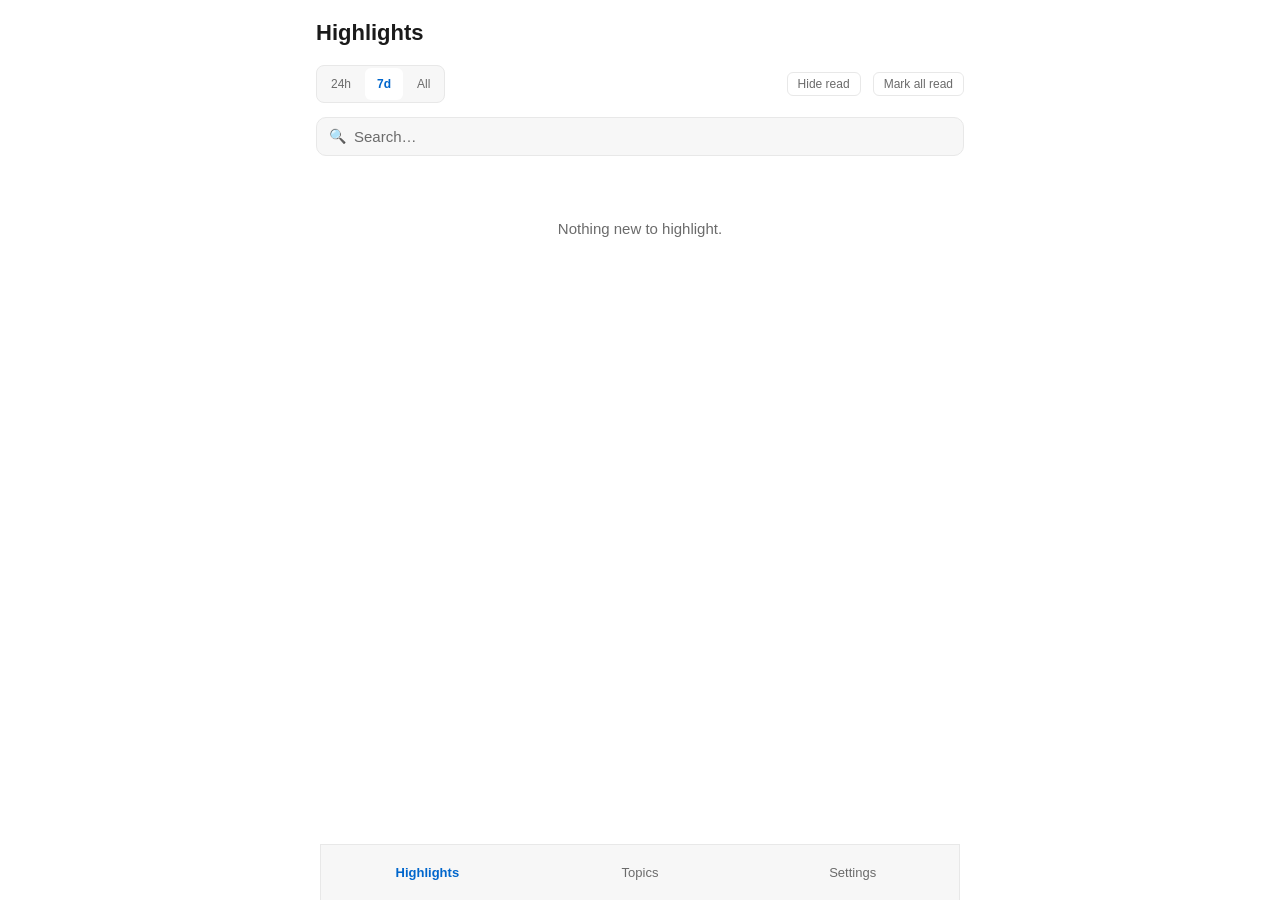
<file: index.html>
<!DOCTYPE html>
<html lang="en">
<head>
  <meta charset="UTF-8">
  <meta name="viewport" content="width=device-width, initial-scale=1.0">
  <meta name="theme-color" content="#ffffff" media="(prefers-color-scheme: light)">
  <meta name="theme-color" content="#111111" media="(prefers-color-scheme: dark)">
  <meta name="apple-mobile-web-app-capable" content="yes">
  <link rel="icon" href="data:image/svg+xml,<svg xmlns='http://www.w3.org/2000/svg' viewBox='0 0 100 100'><text y='.9em' font-size='90'>📡</text></svg>">
  <title>Topic Tracker</title>
  <link rel="stylesheet" href="style.css">
</head>
<body>
  <div id="app">
    <main id="screens">
      <section id="screen-highlights" class="screen" data-tab="highlights"></section>
      <section id="screen-topics" class="screen" data-tab="topics"></section>
      <section id="screen-settings" class="screen" data-tab="settings"></section>
    </main>

    <nav id="tab-bar">
      <button class="tab-btn active" data-tab="highlights">Highlights</button>
      <button class="tab-btn" data-tab="topics">Topics</button>
      <button class="tab-btn" data-tab="settings">Settings</button>
    </nav>

    <div id="detail-sheet" class="detail-sheet hidden" role="dialog" aria-modal="true">
      <div id="detail-backdrop" class="detail-backdrop"></div>
      <div id="detail-panel" class="detail-panel">
        <button id="detail-close" class="detail-close" aria-label="Close">&times;</button>
        <div id="detail-content"></div>
      </div>
    </div>
  </div>

  <script type="module" src="app.js"></script>
</body>
</html>
</file>
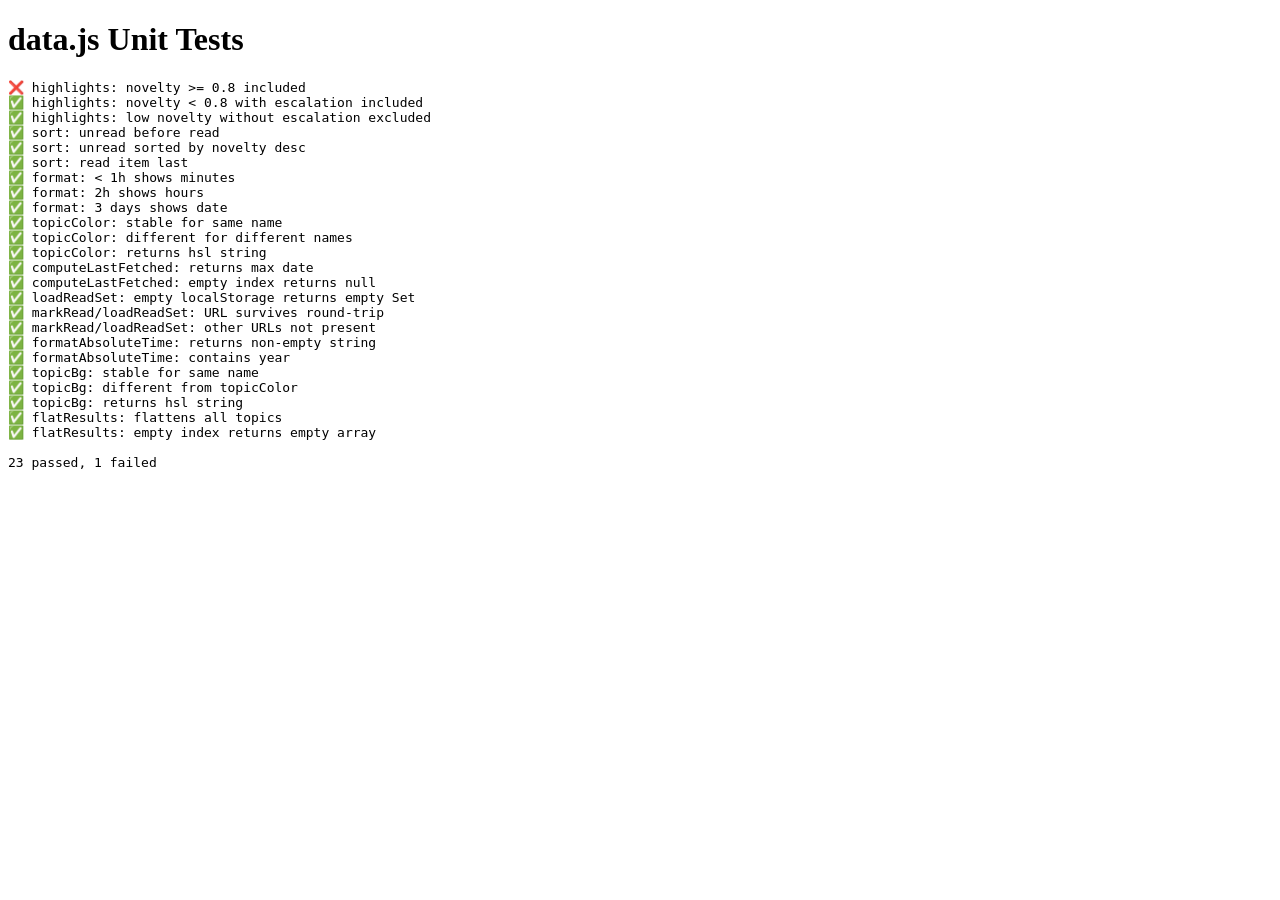
<file: test.html>
<!DOCTYPE html>
<html lang="en">
<head><meta charset="UTF-8"><title>data.js Tests</title></head>
<body>
<h1>data.js Unit Tests</h1>
<pre id="output"></pre>
<script type="module">
const out = document.getElementById('output');
let pass = 0, fail = 0;

function assert(label, condition) {
  if (condition) {
    out.textContent += `✅ ${label}\n`;
    pass++;
  } else {
    out.textContent += `❌ ${label}\n`;
    fail++;
  }
}

function assertEqual(label, actual, expected) {
  const ok = JSON.stringify(actual) === JSON.stringify(expected);
  if (!ok) out.textContent += `   got: ${JSON.stringify(actual)}\n   exp: ${JSON.stringify(expected)}\n`;
  assert(label, ok);
}

// -- Import functions under test --
import {
  computeHighlights,
  sortResults,
  formatRelativeTime,
  formatAbsoluteTime,
  topicColor,
  topicBg,
  computeLastFetched,
  loadReadSet,
  markRead,
  flatResults,
} from './data.js';

// ---- computeHighlights ----
{
  const results = [
    { novelty_score: 0.9, escalation_trigger: null },
    { novelty_score: 0.75, escalation_trigger: null },
    { novelty_score: 0.5, escalation_trigger: 'drop_confirmed' },
    { novelty_score: 0.85, escalation_trigger: null },
  ];
  const h = computeHighlights(results);
  assert('highlights: novelty >= 0.8 included', h.length === 3);
  assert('highlights: novelty < 0.8 with escalation included', h.some(r => r.escalation_trigger));
  assert('highlights: low novelty without escalation excluded', !h.some(r => r.novelty_score === 0.75));
}

// ---- sortResults ----
{
  const readSet = new Set(['https://b.com']);
  const results = [
    { url: 'https://a.com', novelty_score: 0.9 },
    { url: 'https://b.com', novelty_score: 0.95 }, // read
    { url: 'https://c.com', novelty_score: 0.85 },
  ];
  const sorted = sortResults(results, readSet);
  assert('sort: unread before read', !readSet.has(sorted[0].url) && !readSet.has(sorted[1].url));
  assert('sort: unread sorted by novelty desc', sorted[0].novelty_score >= sorted[1].novelty_score);
  assert('sort: read item last', readSet.has(sorted[2].url));
}

// ---- formatRelativeTime ----
{
  const now = Date.now();
  assert('format: < 1h shows minutes', formatRelativeTime(new Date(now - 30 * 60 * 1000)).endsWith('m ago'));
  assert('format: 2h shows hours', formatRelativeTime(new Date(now - 2 * 3600 * 1000)).endsWith('h ago'));
  assert('format: 3 days shows date', /[A-Z][a-z]+ \d+/.test(formatRelativeTime(new Date(now - 3 * 86400 * 1000))));
}

// ---- topicColor ----
{
  const c1 = topicColor('AI Research');
  const c2 = topicColor('AI Research');
  const c3 = topicColor('Health');
  assert('topicColor: stable for same name', c1 === c2);
  assert('topicColor: different for different names', c1 !== c3);
  assert('topicColor: returns hsl string', c1.startsWith('hsl('));
}

// ---- computeLastFetched ----
{
  const index = {
    'Topic A': [{ fetched_at: '2026-03-26T08:00:00+00:00' }],
    'Topic B': [{ fetched_at: '2026-03-26T10:00:00+00:00' }, { fetched_at: '2026-03-25T09:00:00+00:00' }],
  };
  const last = computeLastFetched(index);
  assert('computeLastFetched: returns max date', last !== null && !isNaN(last.getTime()) && last.getTime() === new Date('2026-03-26T10:00:00+00:00').getTime());
  assert('computeLastFetched: empty index returns null', computeLastFetched({}) === null);
}

// ---- loadReadSet / markRead round-trip ----
{
  localStorage.removeItem('tracker_read_urls');
  const set = loadReadSet();
  assert('loadReadSet: empty localStorage returns empty Set', set.size === 0);
  markRead(set, 'https://example.com/test');
  const reloaded = loadReadSet();
  assert('markRead/loadReadSet: URL survives round-trip', reloaded.has('https://example.com/test'));
  assert('markRead/loadReadSet: other URLs not present', !reloaded.has('https://example.com/other'));
  localStorage.removeItem('tracker_read_urls');
}

// ---- formatAbsoluteTime ----
{
  const d = new Date('2026-03-24T10:42:00+00:00');
  const s = formatAbsoluteTime(d);
  assert('formatAbsoluteTime: returns non-empty string', typeof s === 'string' && s.length > 0);
  assert('formatAbsoluteTime: contains year', s.includes('2026'));
}

// ---- topicBg ----
{
  const bg1 = topicBg('AI Research');
  const bg2 = topicBg('AI Research');
  const bg3 = topicBg('Health');
  assert('topicBg: stable for same name', bg1 === bg2);
  assert('topicBg: different from topicColor', bg1 !== topicColor('AI Research'));
  assert('topicBg: returns hsl string', bg1.startsWith('hsl('));
}

// ---- flatResults ----
{
  const index = {
    'Topic A': [{ url: 'https://a.com' }, { url: 'https://b.com' }],
    'Topic B': [{ url: 'https://c.com' }],
  };
  const flat = flatResults(index);
  assert('flatResults: flattens all topics', flat.length === 3);
  assert('flatResults: empty index returns empty array', flatResults({}).length === 0);
}

out.textContent += `\n${pass} passed, ${fail} failed\n`;
</script>
</body>
</html>
</file>
<file: style.css>
/* ─── Custom properties ─────────────────────────────────────────────────── */
:root {
  --bg: #ffffff;
  --surface: #f7f7f7;
  --border: #e8e8e8;
  --text: #1a1a1a;
  --text-secondary: #6b6b6b;
  --accent: #0066cc;
  --escalation: #d97706;
  --escalation-bg: #fef3c7;
  --dot-high: #22c55e;
  --dot-med: #eab308;
  --tab-h: 56px;
  --card-radius: 10px;
  --sheet-radius: 18px;
  color-scheme: light dark;
}

@media (prefers-color-scheme: dark) {
  :root {
    --bg: #111111;
    --surface: #1c1c1c;
    --border: #2e2e2e;
    --text: #f0f0f0;
    --text-secondary: #888888;
    --accent: #4da3ff;
    --escalation: #f59e0b;
    --escalation-bg: #422006;
  }
}

/* ─── Reset ─────────────────────────────────────────────────────────────── */
*, *::before, *::after { box-sizing: border-box; margin: 0; padding: 0; }
body {
  font-family: -apple-system, BlinkMacSystemFont, "Segoe UI", sans-serif;
  background: var(--bg);
  color: var(--text);
  font-size: 15px;
  line-height: 1.5;
  -webkit-font-smoothing: antialiased;
  overscroll-behavior: none;
}

/* ─── App layout ─────────────────────────────────────────────────────────── */
#app { display: flex; flex-direction: column; height: 100dvh; }
#screens { flex: 1; overflow-y: auto; }
.screen { display: none; padding: 16px 16px calc(var(--tab-h) + 16px); min-height: 100%; }
.screen.active { display: block; }

/* ─── Tab bar ────────────────────────────────────────────────────────────── */
#tab-bar {
  display: flex;
  position: fixed;
  bottom: 0; left: 0; right: 0;
  height: var(--tab-h);
  background: var(--surface);
  border-top: 1px solid var(--border);
  z-index: 10;
}
.tab-btn {
  flex: 1;
  background: none;
  border: none;
  cursor: pointer;
  font-size: 13px;
  font-weight: 500;
  color: var(--text-secondary);
  padding: 8px 4px;
  transition: color 0.15s;
}
.tab-btn.active { color: var(--accent); font-weight: 600; }

/* ─── Result card ────────────────────────────────────────────────────────── */
.result-card {
  background: var(--surface);
  border: 1px solid var(--border);
  border-radius: var(--card-radius);
  padding: 14px 16px;
  margin-bottom: 10px;
  cursor: pointer;
  transition: opacity 0.15s;
}
.result-card.is-read { opacity: 0.5; }
@media (hover: hover) {
  .result-card:hover { border-color: var(--accent); }
  .topic-row:hover   { border-color: var(--accent); }
}
.card-header { display: flex; align-items: center; gap: 8px; margin-bottom: 6px; }
.topic-pill {
  font-size: 11px;
  font-weight: 600;
  padding: 2px 8px;
  border-radius: 999px;
}
.novelty-dot {
  width: 8px; height: 8px;
  border-radius: 50%;
  flex-shrink: 0;
  margin-left: auto;
}
.novelty-dot.high   { background: var(--dot-high); }
.novelty-dot.medium { background: var(--dot-med); }
.escalation-badge {
  font-size: 11px;
  font-weight: 600;
  color: var(--escalation);
}
.card-title {
  font-size: 15px;
  font-weight: 600;
  margin-bottom: 4px;
  display: -webkit-box;
  -webkit-line-clamp: 2;
  -webkit-box-orient: vertical;
  overflow: hidden;
  color: var(--text);
  text-decoration: none;
}
.card-title:hover { text-decoration: underline; }
.card-snippet {
  font-size: 13px;
  color: var(--text-secondary);
  display: -webkit-box;
  -webkit-line-clamp: 2;
  -webkit-box-orient: vertical;
  overflow: hidden;
  margin-bottom: 8px;
}
.card-meta {
  font-size: 12px;
  color: var(--text-secondary);
}

/* ─── Topic list (Topics screen) ─────────────────────────────────────────── */
.topic-row {
  display: flex;
  align-items: center;
  padding: 14px 16px;
  border-radius: var(--card-radius);
  background: var(--surface);
  border: 1px solid var(--border);
  margin-bottom: 10px;
  cursor: pointer;
}
.topic-row-name { font-weight: 600; flex: 1; }
.topic-row-meta { font-size: 13px; color: var(--text-secondary); }
.topic-escalation-badge { margin-left: 8px; }

/* ─── Section headings ───────────────────────────────────────────────────── */
.screen-heading {
  font-size: 22px;
  font-weight: 700;
  margin-bottom: 16px;
}
.back-btn {
  display: inline-flex;
  align-items: center;
  gap: 6px;
  font-size: 14px;
  color: var(--accent);
  background: none;
  border: none;
  cursor: pointer;
  padding: 0;
  margin-bottom: 12px;
}

/* ─── Empty state ────────────────────────────────────────────────────────── */
.empty-state {
  text-align: center;
  color: var(--text-secondary);
  padding: 48px 0;
  font-size: 15px;
}

/* ─── Error state ────────────────────────────────────────────────────────── */
.error-state {
  text-align: center;
  color: var(--text-secondary);
  padding: 48px 16px;
}
.error-state button {
  margin-top: 16px;
  padding: 10px 20px;
  border-radius: 8px;
  background: var(--accent);
  color: white;
  border: none;
  cursor: pointer;
  font-size: 14px;
}

/* ─── Detail sheet ────────────────────────────────────────────────────────── */
.detail-sheet { position: fixed; inset: 0; z-index: 100; }
.detail-sheet.hidden { display: none; }
.detail-backdrop {
  position: absolute; inset: 0;
  background: rgba(0,0,0,0.4);
}
.detail-panel {
  position: absolute;
  bottom: 0; left: 0; right: 0;
  background: var(--bg);
  border-radius: var(--sheet-radius) var(--sheet-radius) 0 0;
  padding: 20px 20px 40px;
  max-height: 90dvh;
  overflow-y: auto;
}
@media (min-width: 600px) {
  .detail-panel {
    bottom: auto; top: 50%; left: 50%; right: auto;
    transform: translate(-50%, -50%);
    width: 560px;
    max-height: 80vh;
    border-radius: var(--sheet-radius);
  }
}
.detail-close {
  position: absolute; top: 16px; right: 16px;
  background: none; border: none;
  font-size: 22px; cursor: pointer;
  color: var(--text-secondary);
  line-height: 1;
}
.detail-title { font-size: 19px; font-weight: 700; margin: 0 32px 8px 0; }
.detail-meta { font-size: 13px; color: var(--text-secondary); margin-bottom: 12px; }
.detail-summary { font-size: 15px; line-height: 1.6; margin-bottom: 16px; }
.tags-row { display: flex; flex-wrap: wrap; gap: 6px; margin-bottom: 12px; }
.tag-pill {
  font-size: 12px; font-weight: 600;
  padding: 3px 10px; border-radius: 999px;
  background: var(--surface); border: 1px solid var(--border);
}
.detail-score { font-size: 13px; color: var(--text-secondary); margin-bottom: 8px; }
.detail-price { font-size: 15px; font-weight: 600; margin-bottom: 8px; }
.detail-escalation {
  display: inline-block;
  font-size: 13px; font-weight: 600;
  color: var(--escalation);
  background: var(--escalation-bg);
  padding: 6px 12px;
  border-radius: 8px;
  margin-bottom: 16px;
}
.open-btn {
  display: block; width: 100%;
  padding: 13px;
  background: var(--accent);
  color: white;
  font-size: 15px; font-weight: 600;
  border: none; border-radius: 10px;
  cursor: pointer;
  margin-top: 8px;
  text-align: center;
  text-decoration: none;
}

/* ─── Tab badge (unread count) ───────────────────────────────────────────── */
.tab-badge {
  font-size: 11px; font-weight: 700;
  background: var(--accent); color: #fff;
  border-radius: 999px; padding: 1px 6px; margin-left: 4px;
  vertical-align: middle;
}

/* ─── Highlights toolbar (date filter + hide-read toggle) ────────────────── */
.highlights-toolbar {
  display: flex; align-items: center; gap: 8px; margin-bottom: 14px; flex-wrap: wrap;
}
.filter-seg {
  display: flex; gap: 2px;
  background: var(--surface); border: 1px solid var(--border);
  border-radius: 8px; padding: 2px; flex-shrink: 0;
}
.filter-seg button {
  background: none; border: none; cursor: pointer;
  font-size: 12px; font-weight: 500; padding: 6px 12px;  /* was 4px 10px */
  border-radius: 6px; color: var(--text-secondary); transition: color 0.1s;
  min-height: 32px;
}
.filter-seg button.active { background: var(--bg); color: var(--accent); font-weight: 600; }
.toggle-btn {
  font-size: 12px; font-weight: 500; color: var(--text-secondary);
  background: none; border: 1px solid var(--border);
  border-radius: 6px; padding: 4px 10px; cursor: pointer; margin-left: auto; flex-shrink: 0;
  transition: color 0.1s, border-color 0.1s;
}
.toggle-btn.active { color: var(--accent); border-color: var(--accent); }

/* ─── Novelty score text next to dot ─────────────────────────────────────── */
.novelty-score-text { font-size: 11px; color: var(--text-secondary); margin-left: 2px; }

/* ─── Topic unread count (accent) ────────────────────────────────────────── */
.topic-unread { color: var(--accent); font-weight: 600; }

/* ─── Settings screen ────────────────────────────────────────────────────── */
.settings-section { margin-bottom: 24px; }
.settings-label { font-size: 13px; font-weight: 600; color: var(--text-secondary); margin-bottom: 8px; text-transform: uppercase; letter-spacing: 0.04em; }
.settings-value { font-size: 15px; }
.refresh-btn {
  padding: 11px 20px;
  background: var(--surface);
  border: 1px solid var(--border);
  border-radius: 8px;
  font-size: 14px; font-weight: 500;
  cursor: pointer;
  color: var(--text);
  min-width: 120px;
}
.refresh-btn:disabled { opacity: 0.5; cursor: default; }

/* ─── Skeleton loader ────────────────────────────────────────────────────── */
@keyframes shimmer {
  0%   { background-position: -200% 0; }
  100% { background-position:  200% 0; }
}
.skeleton-card {
  background: var(--surface);
  border: 1px solid var(--border);
  border-radius: var(--card-radius);
  padding: 14px 16px;
  margin-bottom: 10px;
}
.skeleton-line {
  border-radius: 4px;
  background: linear-gradient(90deg, var(--border) 25%, var(--surface) 50%, var(--border) 75%);
  background-size: 200% 100%;
  animation: shimmer 1.4s infinite;
}
.skeleton-line.pill     { height: 18px; width: 25%; margin-bottom: 8px; border-radius: 999px; }
.skeleton-line.title    { height: 15px; width: 70%; margin-bottom: 8px; }
.skeleton-line.snippet  { height: 12px; width: 90%; margin-bottom: 5px; }
.skeleton-line.snippet-2 { height: 12px; width: 55%; margin-bottom: 8px; }
.skeleton-line.meta     { height: 11px; width: 30%; }

/* ─── Mark unread button ──────────────────────────────────────────────────── */
.unread-btn {
  display: block; width: 100%;
  padding: 11px;
  background: none;
  color: var(--text-secondary);
  font-size: 14px; font-weight: 500;
  border: 1px solid var(--border);
  border-radius: 10px;
  cursor: pointer;
  margin-top: 8px;
  text-align: center;
}
@media (hover: hover) {
  .unread-btn:hover { border-color: var(--accent); color: var(--accent); }
}

/* ─── Vote buttons ────────────────────────────────────────────────────────── */
.vote-row {
  display: flex; align-items: center; gap: 6px; margin-top: 8px;
}
.vote-btn {
  background: none;
  border: 1px solid var(--border);
  border-radius: 6px;
  padding: 6px 14px;     /* was 2px 8px — increased for touch targets */
  font-size: 14px;
  cursor: pointer;
  color: var(--text-secondary);
  line-height: 1.4;
  min-height: 36px;      /* comfortable touch target */
  transition: border-color 0.15s, background 0.15s;
}
.vote-btn.up.active   { background: #dcfce7; border-color: #22c55e; }
.vote-btn.down.active { background: #fee2e2; border-color: #ef4444; }
@media (prefers-color-scheme: dark) {
  .vote-btn.up.active   { background: #14532d; border-color: #22c55e; }
  .vote-btn.down.active { background: #450a0a; border-color: #ef4444; }
}
/* Detail sheet vote row gets a bit more breathing room */
.detail-vote-row { margin-top: 0; }

/* ─── Vote note textarea ──────────────────────────────────────────────────── */
.vote-note-input {
  display: block; width: 100%;
  margin-top: 8px;
  padding: 8px 10px;
  border: 1px solid var(--border);
  border-radius: 8px;
  background: var(--surface);
  color: var(--text);
  font-size: 13px;
  font-family: inherit;
  resize: vertical;
  min-height: 54px;
}
.vote-note-input:focus { outline: none; border-color: var(--accent); }
.vote-note-saved {
  font-size: 11px; color: var(--text-secondary); margin-top: 4px;
}

/* ─── Desktop max-width ─────────────────────────────────────────────────────  */
@media (min-width: 680px) {
  .screen { max-width: 680px; margin: 0 auto; }
  /* Center the fixed tab bar to match the content column */
  #tab-bar {
    max-width: 680px;
    left: 50%;
    transform: translateX(-50%);
    border-left: 1px solid var(--border);
    border-right: 1px solid var(--border);
  }
}

/* ─── Search bar ─────────────────────────────────────────────────────────── */
.search-bar {
  display: flex;
  align-items: center;
  gap: 8px;
  background: var(--surface);
  border: 1px solid var(--border);
  border-radius: 10px;
  padding: 8px 12px;
  margin-bottom: 14px;
}
.search-bar input {
  flex: 1;
  background: none;
  border: none;
  outline: none;
  font-size: 15px;
  color: var(--text);
  font-family: inherit;
}
.search-bar input::placeholder { color: var(--text-secondary); }
.search-clear {
  background: none;
  border: none;
  cursor: pointer;
  color: var(--text-secondary);
  font-size: 16px;
  padding: 0;
  line-height: 1;
  display: none;
}
.search-clear.visible { display: block; }

/* ─── Topic list quick-mark button ──────────────────────────────────────── */
.topic-row-check {
  margin-left: 10px;
  background: none;
  border: 1px solid var(--border);
  border-radius: 50%;
  width: 28px;
  height: 28px;
  display: flex;
  align-items: center;
  justify-content: center;
  font-size: 13px;
  color: var(--text-secondary);
  cursor: pointer;
  flex-shrink: 0;
  transition: border-color 0.15s, color 0.15s, background 0.15s;
}
.topic-row-check:hover {
  border-color: var(--accent);
  color: var(--accent);
  background: color-mix(in srgb, var(--accent) 10%, transparent);
}

/* ─── Keyboard shortcut pill ─────────────────────────────────────────────── */
code {
  font-family: ui-monospace, "SF Mono", Menlo, monospace;
  font-size: 11px;
  background: var(--surface);
  border: 1px solid var(--border);
  border-radius: 4px;
  padding: 1px 5px;
  color: var(--text);
}

/* ─── Settings: PAT / sync ────────────────────────────────────────────────── */
.settings-input {
  display: block; width: 100%;
  padding: 9px 11px;
  border: 1px solid var(--border);
  border-radius: 8px;
  background: var(--surface);
  color: var(--text);
  font-size: 14px;
  font-family: inherit;
  margin-bottom: 8px;
}
.settings-input:focus { outline: none; border-color: var(--accent); }
.settings-btn {
  padding: 9px 16px;
  background: var(--accent);
  color: white;
  border: none;
  border-radius: 8px;
  font-size: 14px; font-weight: 500;
  cursor: pointer;
  margin-right: 8px;
}
.settings-btn:disabled { opacity: 0.5; cursor: default; }
.settings-btn.secondary {
  background: var(--surface);
  color: var(--text);
  border: 1px solid var(--border);
}
.settings-status { font-size: 13px; color: var(--text-secondary); margin-top: 8px; }
</file>
